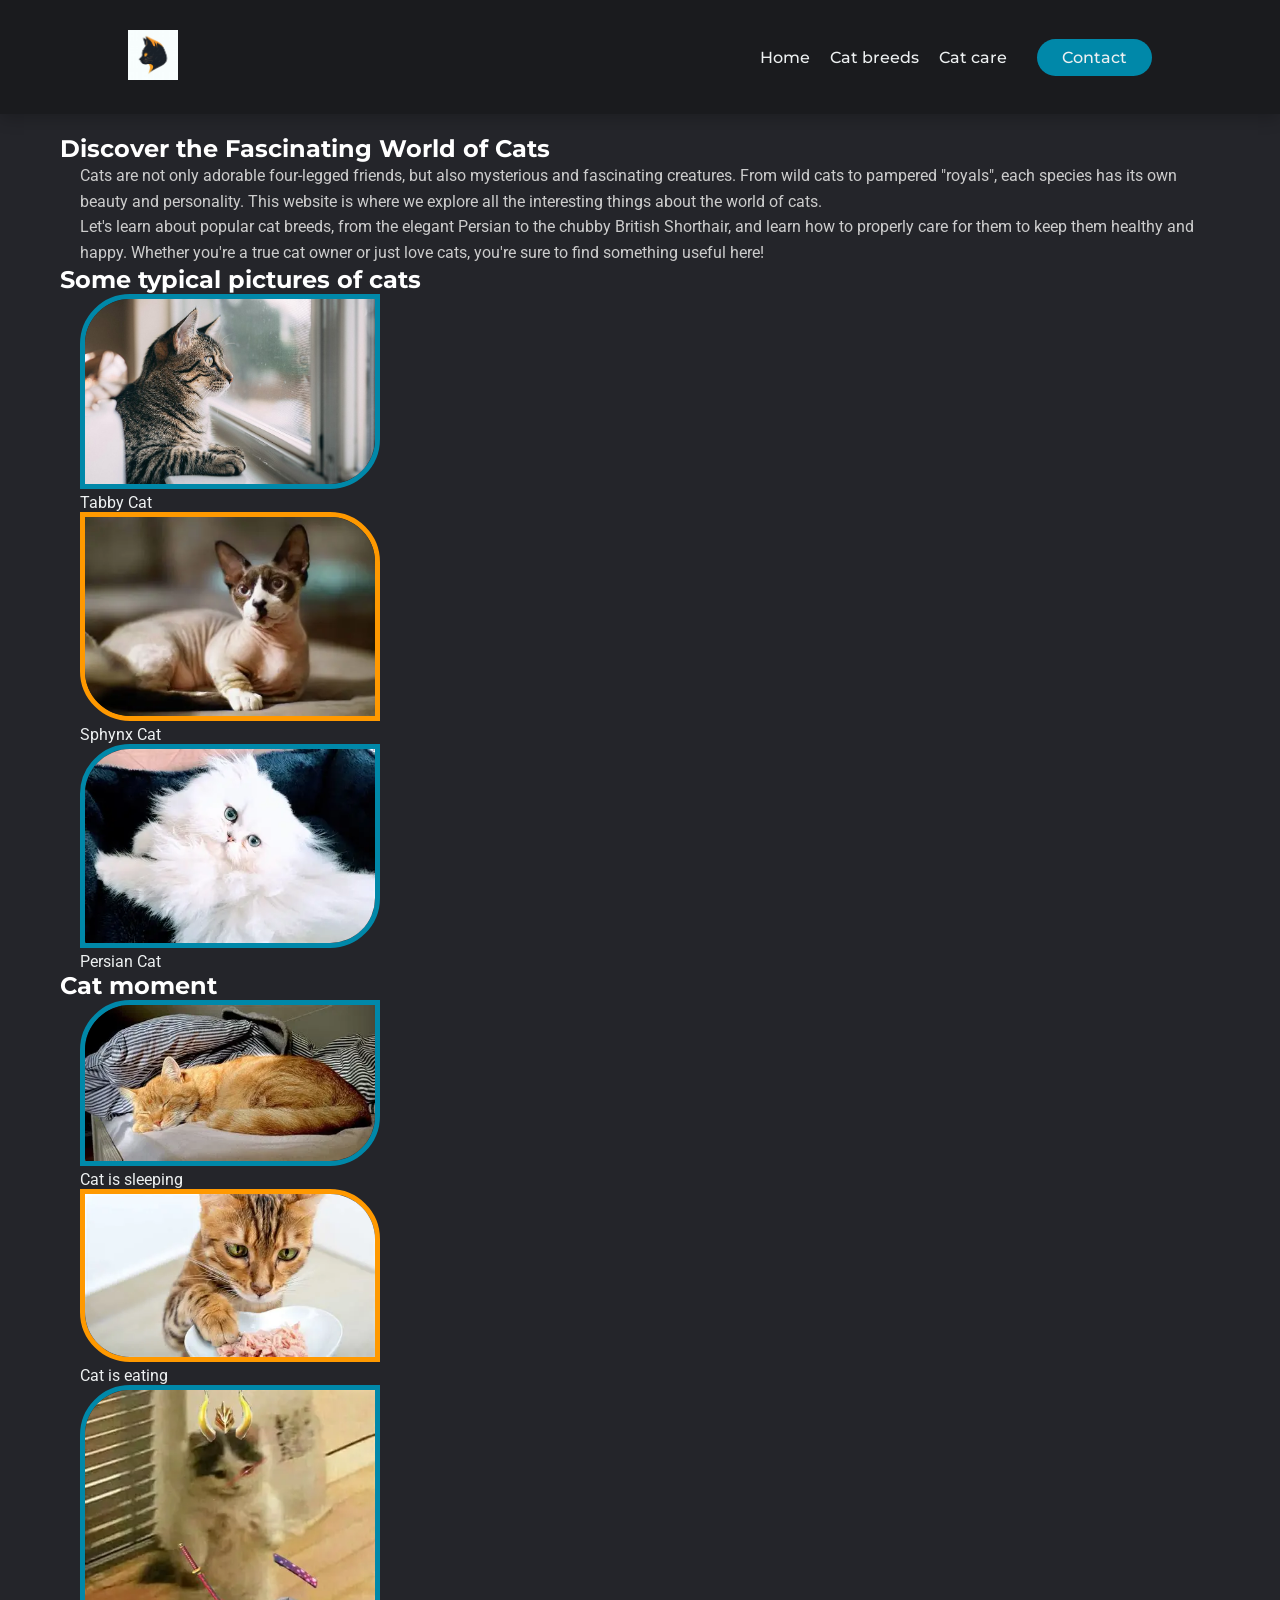
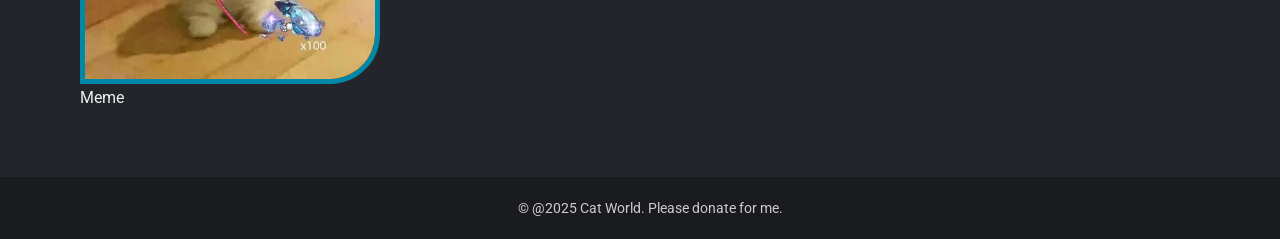
<file: index.html>
<!DOCTYPE html>
<html lang="en">
<head>
    <meta charset="UTF-8">
    <meta name="viewport" content="width=device-width, initial-scale=1.0">
    <title>Welcome to Cat World</title>
    <link rel="stylesheet" href="style.css"> 
</head>
<body>
    <a href="#main-content" class="skip-link">Skip to main content</a>

    <header>
    <a href="index.html" class="logo">
        <img src="images/catlogo.jpg" alt="Cat World Logo" width="50" height="50">
    </a>
        <div class="header-right">
            <nav class="nav-bar">
                <ul>
                    <li><a href="index.html">Home</a></li>
                    <li><a href="cat_breeds.html">Cat breeds</a></li>
                    <li><a href="cat_care.html">Cat care</a></li>
                </ul>
            </nav>
            <a class="cta" href="https://www.facebook.com/profile.php?id=61572450420337"><button>Contact</button></a>
        </div>
    </header>

    <main id="main-content">
        <section class="intro">
            <h1>Discover the Fascinating World of Cats</h1>
            <p>Cats are not only adorable four-legged friends, but also mysterious and fascinating creatures. From wild cats to pampered "royals", each species has its own beauty and personality. This website is where we explore all the interesting things about the world of cats.</p>
            <p>Let's learn about popular cat breeds, from the elegant Persian to the chubby British Shorthair, and learn how to properly care for them to keep them healthy and happy. Whether you're a true cat owner or just love cats, you're sure to find something useful here!</p>
        </section>

        <section class="features">
            <h2>Some typical pictures of cats</h2>
            <div class="cat-grid">
                <figure>
                    <img src="images/cat1.jpg" alt="A cute tabby cat sitting on a windowsill" width="300">
                    <figcaption>Tabby Cat</figcaption>
                </figure>
                <figure>
                    <img src="images/cat2.webp" alt="A cute Sphynx cat" width="300">
                    <figcaption>Sphynx Cat</figcaption>
                </figure>
                <figure>
                    <img src="images/cat3.webp" alt="A cute Persian cat" width="300">
                    <figcaption>Persian Cat</figcaption>
                </figure>
            </div>
        </section>

        <section class="gallery"> 
            <h2>Cat moment</h2>
            <div class="cat-flex">
                <figure>
                    <img src="images/cat4.webp" alt="Cat is sleeping" width="300">
                    <figcaption>Cat is sleeping</figcaption>
                </figure>
                <figure>
                    <img src="images/cat5.webp" alt="Cat is eating" width="300">
                    <figcaption>Cat is eating</figcaption>
                </figure>
                <figure>
                    <img src="images/cat6.webp" alt="Cat is playing" width="300">
                    <figcaption>Meme</figcaption>
                </figure>
            </div>
        </section>
    </main>
    
    <footer>
        <p>&copy; @2025 Cat World. Please donate for me.</p>
    </footer>
</body>
</html>
</file>
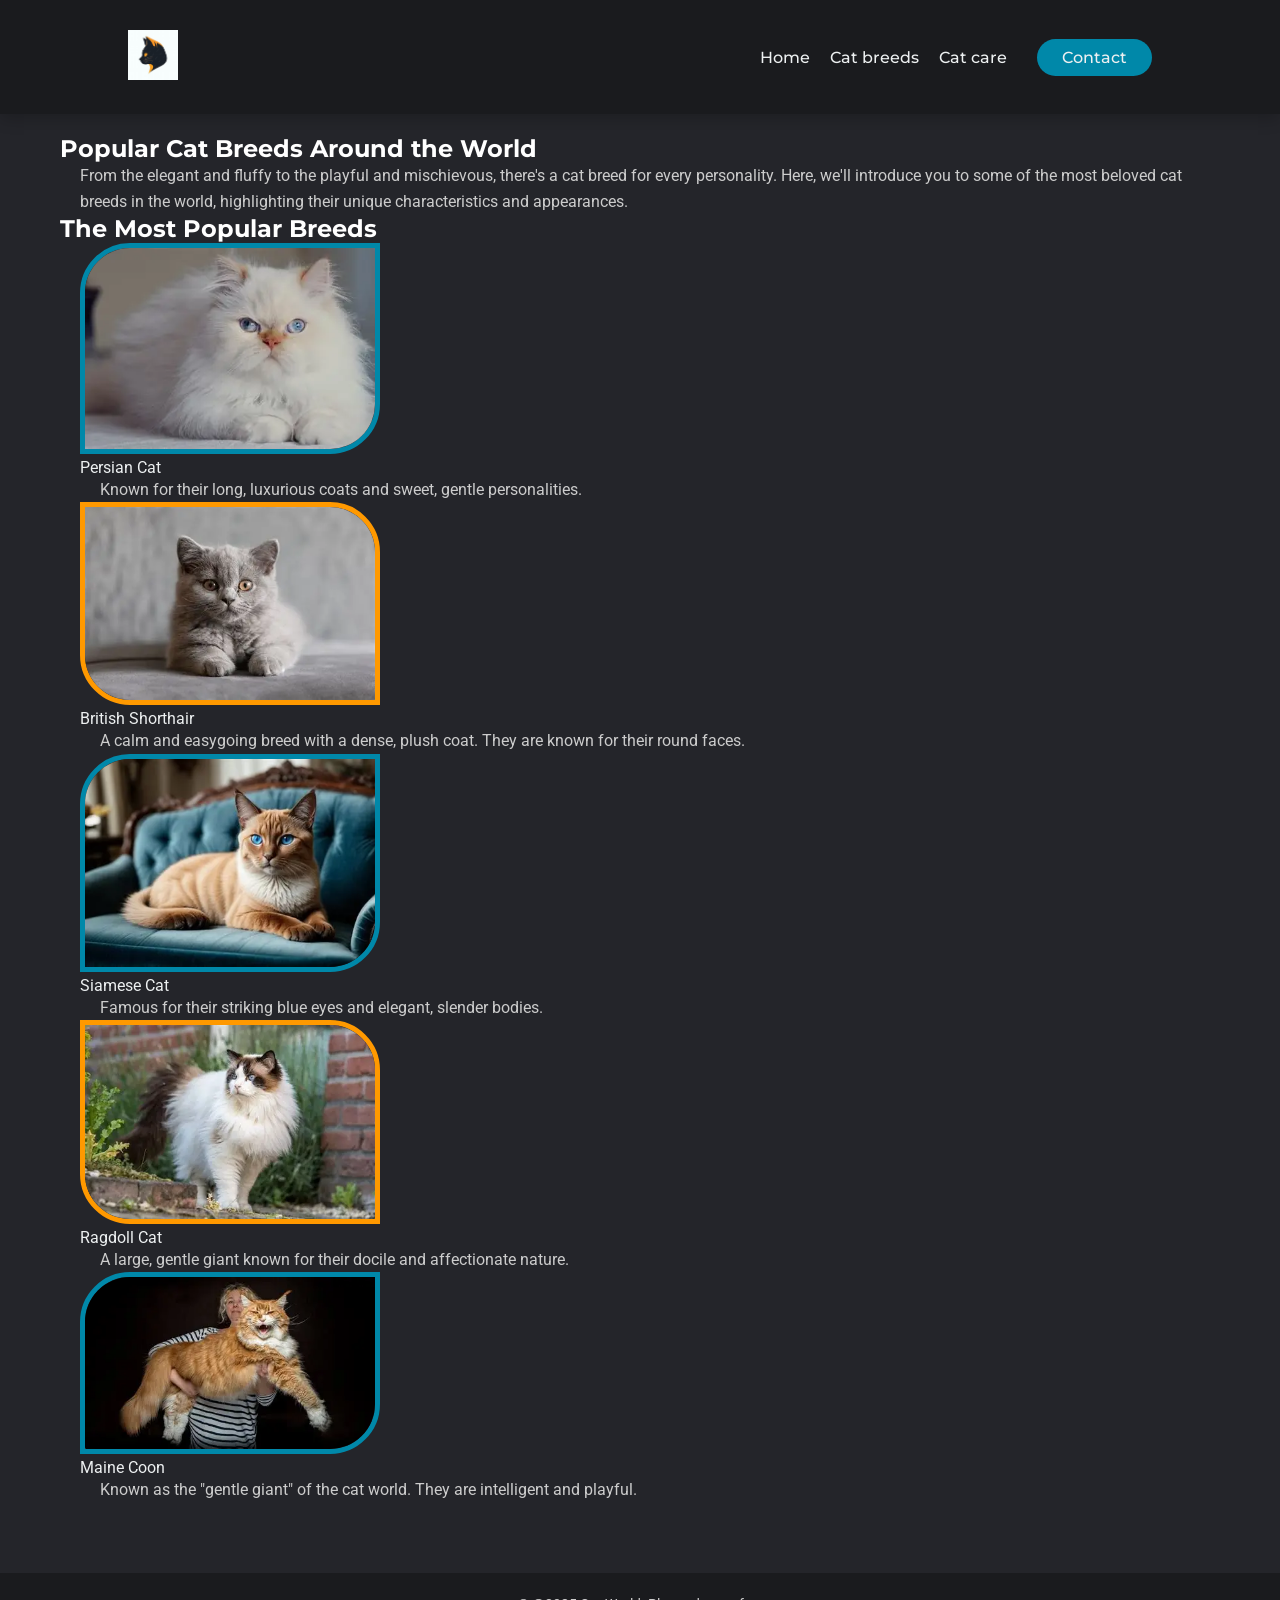
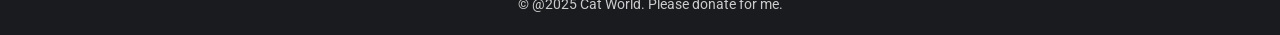
<file: cat_breeds.html>
<!DOCTYPE html>
<html lang="en">
<head>
    <meta charset="UTF-8">
    <meta name="viewport" content="width=device-width, initial-scale=1.0">
    <title>Cat Breeds</title>
    <link rel="stylesheet" href="style.css">
</head>
<body>
    <a href="#main-content" class="skip-link">Skip to main content</a>
    <header>
        <a href="index.html" class="logo">
            <img src="images/catlogo.jpg" alt="Cat World Logo" width="50" height="50">
        </a>
        <div class="header-right">
            <nav class="nav-bar">
                <ul>
                    <li><a href="index.html">Home</a></li>
                    <li><a href="cat_breeds.html">Cat breeds</a></li>
                    <li><a href="cat_care.html">Cat care</a></li>
                </ul>
            </nav>
            <a class="cta" href="https://www.facebook.com/profile.php?id=61572450420337"><button>Contact</button></a>
        </div>
    </header>

    <main id="main-content">
        <section class="intro">
            <h1>Popular Cat Breeds Around the World</h1>
            <p>From the elegant and fluffy to the playful and mischievous, there's a cat breed for every personality. Here, we'll introduce you to some of the most beloved cat breeds in the world, highlighting their unique characteristics and appearances.</p>
        </section>

        <section class="breeds-list">
            <h2>The Most Popular Breeds</h2>
            <div class="cat-grid">
                <figure class="breed-item">
                    <img src="images/persian.webp" alt="A fluffy white Persian cat" width="300">
                    <figcaption>Persian Cat</figcaption>
                    <p>Known for their long, luxurious coats and sweet, gentle personalities.</p>
                </figure>
                <figure class="breed-item">
                    <img src="images/british_shorthair.webp" alt="A chubby grey British Shorthair cat" width="300">
                    <figcaption>British Shorthair</figcaption>
                    <p>A calm and easygoing breed with a dense, plush coat. They are known for their round faces.</p>
                </figure>
                <figure class="breed-item">
                    <img src="images/siamese.webp" alt="A sleek Siamese cat with blue eyes" width="300">
                    <figcaption>Siamese Cat</figcaption>
                    <p>Famous for their striking blue eyes and elegant, slender bodies.</p>
                </figure>
                <figure class="breed-item">
                    <img src="images/ragdoll.webp" alt="A large, fluffy Ragdoll cat" width="300">
                    <figcaption>Ragdoll Cat</figcaption>
                    <p>A large, gentle giant known for their docile and affectionate nature.</p>
                </figure>
                <figure class="breed-item">
                    <img src="images/maine_coon.webp" alt="A giant Maine Coon cat" width="300">
                    <figcaption>Maine Coon</figcaption>
                    <p>Known as the "gentle giant" of the cat world. They are intelligent and playful.</p>
                </figure>
            </div>
        </section>
    </main>

    <footer>
        <p>&copy; @2025 Cat World. Please donate for me.</p>
    </footer>
</body>
</html>
</file>
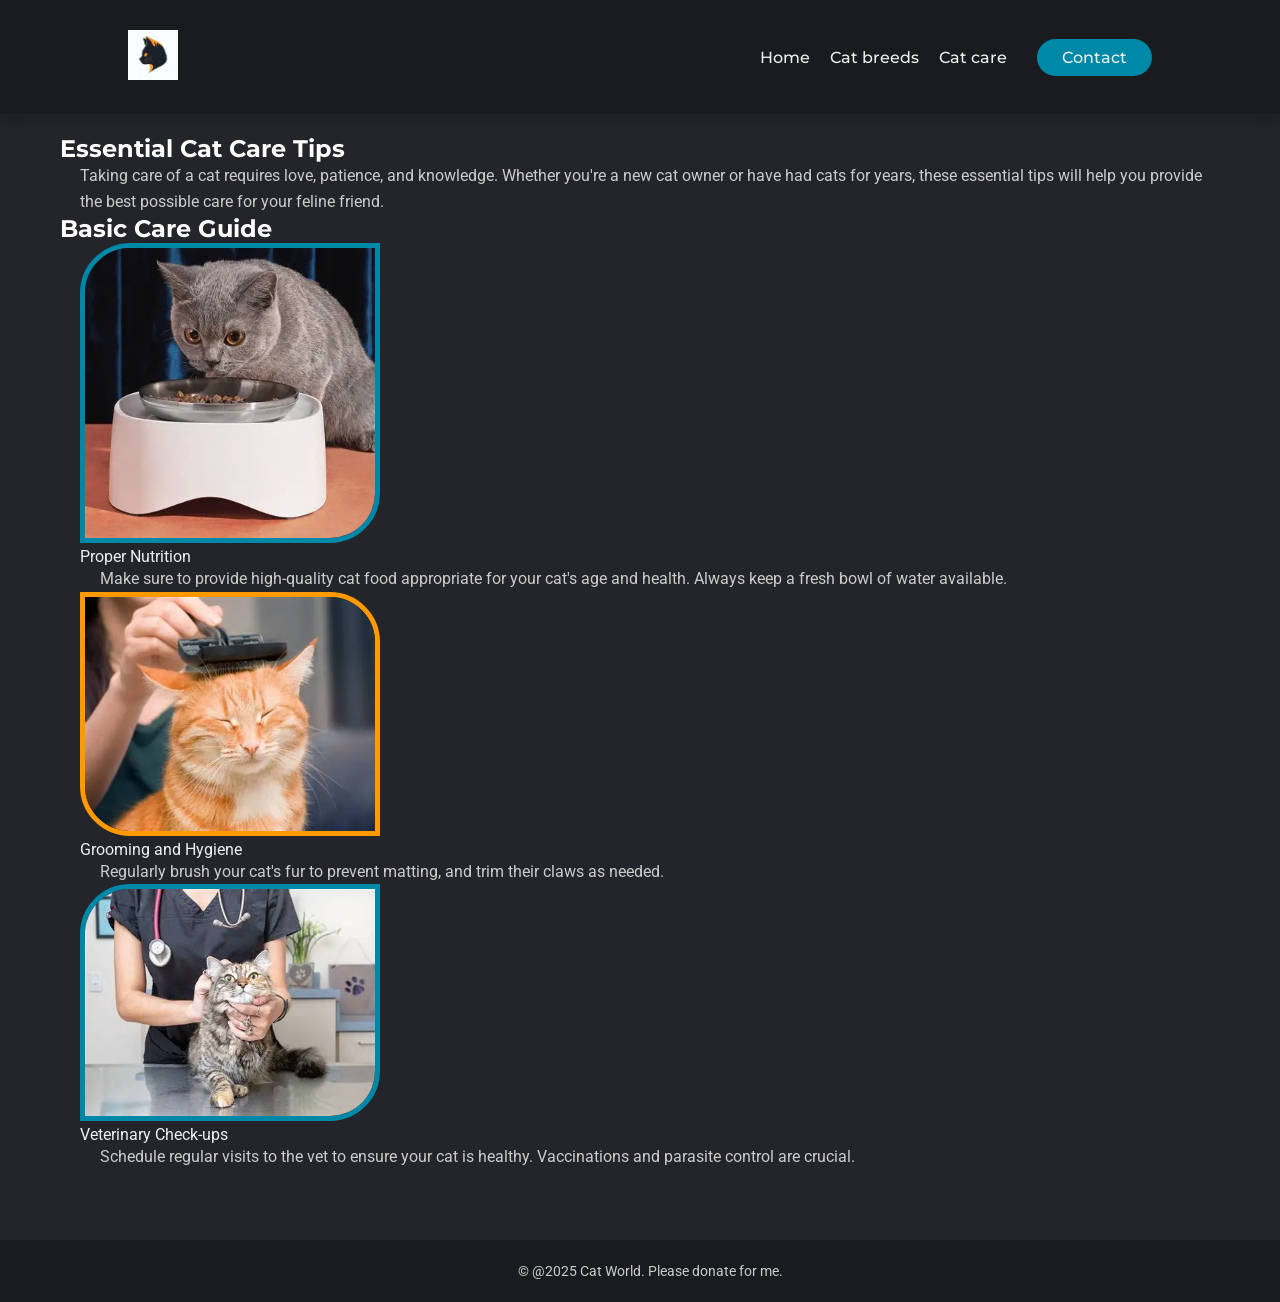
<file: cat_care.html>
<!DOCTYPE html>
<html lang="en">
<head>
    <meta charset="UTF-8">
    <meta name="viewport" content="width=device-width, initial-scale=1.0">
    <title>Cat Care</title>
    <link rel="stylesheet" href="style.css">
</head>
<body>
    <a href="#main-content" class="skip-link">Skip to main content</a>
    <header>
        <a href="index.html" class="logo">
            <img src="images/catlogo.jpg" alt="Cat World Logo" width="50" height="50">
        </a>
        <div class="header-right">
            <nav class="nav-bar">
                <ul>
                    <li><a href="index.html">Home</a></li>
                    <li><a href="cat_breeds.html">Cat breeds</a></li>
                    <li><a href="cat_care.html">Cat care</a></li>
                </ul>
            </nav>
            <a class="cta" href="https://www.facebook.com/profile.php?id=61572450420337"><button>Contact</button></a>
        </div>
    </header>

    <main id="main-content">
        <section class="intro">
            <h1>Essential Cat Care Tips</h1>
            <p>Taking care of a cat requires love, patience, and knowledge. Whether you're a new cat owner or have had cats for years, these essential tips will help you provide the best possible care for your feline friend.</p>
        </section>

        <section class="care-tips">
            <h2>Basic Care Guide</h2>
            <div class="cat-flex">
                <figure class="tip-item">
                    <img src="images/food.webp" alt="Cat food bowl" width="300">
                    <figcaption>Proper Nutrition</figcaption>
                    <p>Make sure to provide high-quality cat food appropriate for your cat's age and health. Always keep a fresh bowl of water available.</p>
                </figure>
                <figure class="tip-item">
                    <img src="images/grooming.webp" alt="Grooming a cat" width="300">
                    <figcaption>Grooming and Hygiene</figcaption>
                    <p>Regularly brush your cat's fur to prevent matting, and trim their claws as needed.</p>
                </figure>
                <figure class="tip-item">
                    <img src="images/vet.webp" alt="Cat at the vet" width="300">
                    <figcaption>Veterinary Check-ups</figcaption>
                    <p>Schedule regular visits to the vet to ensure your cat is healthy. Vaccinations and parasite control are crucial.</p>
                </figure>
            </div>
        </section>
    </main>

    <footer>
        <p>&copy; @2025 Cat World. Please donate for me.</p>
    </footer>
</body>
</html>
</file>
<file: style.css>
@import url('https://fonts.googleapis.com/css2?family=Montserrat:wght@500;700&display=swap');
@import url('https://fonts.googleapis.com/css2?family=Roboto:wght@400;700&display=swap');

/* Reset CSS cơ bản và màu nền chung */
* {
    margin: 0;
    padding: 0;
    box-sizing: border-box;
}

body {
    background-color: #24252A;
    font-family: 'Roboto', sans-serif;
    color: #edf0f1;
}

li, a, button {
    font-family: 'Montserrat', sans-serif;
    font-weight: 500;
    font-size: 16px;
    color: #edf0f1;
    text-decoration: none;
}

/* Ẩn link "Skip to main content" và chỉ hiện khi focus */
.skip-link {
    position: absolute;
    left: -9999px;
    top: auto;
    width: 1px;
    height: 1px;
    overflow: hidden;
    z-index: -999;
}

.skip-link:focus {
    position: static;
    width: auto;
    height: auto;
    overflow: visible;
    z-index: auto;
    display: block;
    padding: 10px;
    background-color: #333;
    color: #fff;
    text-align: center;
}

/* Định dạng header - GIỮ NGUYÊN */
header {
    display: flex;
    justify-content: space-between;
    align-items: center;
    padding: 30px 10%;
    background-color: #1a1b1e;
    box-shadow: 0px 5px 15px rgba(0, 0, 0, 0.2);
}

.header-right {
    display: flex;
    align-items: center;
    gap: 30px;
}

.logo img {
    cursor: pointer;
    transition: transform 0.3s ease;
}

.logo img:hover {
    transform: scale(1.1);
}

.nav-bar ul {
    list-style: none;
    display: flex;
    gap: 20px;
}

.nav-bar ul li a {
    transition: all 0.3s ease 0s;
}

.nav-bar ul li a:hover {
    color: #0088a9;
}

.cta button {
    padding: 9px 25px;
    background-color: rgba(0, 136, 169, 1);
    border: none;
    border-radius: 50px;
    cursor: pointer;
    transition: all 0.3s ease 0s;
}

.cta button:hover {
    background-color: rgba(0, 136, 169, 0.8);
}

/* ---------------------------------- */
/* Căn giữa nội dung và font chữ */
/* ---------------------------------- */

main {
    max-width: 1200px;
    margin: 0 auto;
    padding: 20px;
}

h1, h2 {
    color: #ffffff;
    font-family: 'Montserrat', sans-serif;
    font-weight: 700;
}

p {
    line-height: 1.6;
    color: #ccc;
    margin-left: 20px; /* Thụt lề trái cho tất cả các thẻ p */
}

/* ---------------------------------- */
/* Thụt lề cho nội dung và ảnh */
/* ---------------------------------- */
.intro p,
.features p,
.gallery p,
.breeds-list p,
.care-tips p {
    margin-left: 20px;
}

.cat-grid,
.cat-flex {
    margin-left: 20px; /* Thụt lề trái cho cả container chứa ảnh */
}

/* ---------------------------------- */
/* PHẦN NTH-CHILD */
/* ---------------------------------- */
.cat-grid figure:nth-child(odd) img {
    border: 5px solid #0088a9;
    border-radius: 50px 0 50px 0;
}

.cat-grid figure:nth-child(even) img {
    border: 5px solid #ff9900;
    border-radius: 0 50px 0 50px;
}

.cat-flex figure:nth-child(odd) img {
    border: 5px solid #0088a9;
    border-radius: 50px 0 50px 0;
}

.cat-flex figure:nth-child(even) img {
    border: 5px solid #ff9900;
    border-radius: 0 50px 0 50px;
}

/* ---------------------------------- */
/* PHẦN FOOTER */
/* ---------------------------------- */
footer {
    background-color: #1a1b1e;
    padding: 20px;
    text-align: center;
    color: #ccc;
    font-size: 14px;
    margin-top: 50px;
}
</file>
